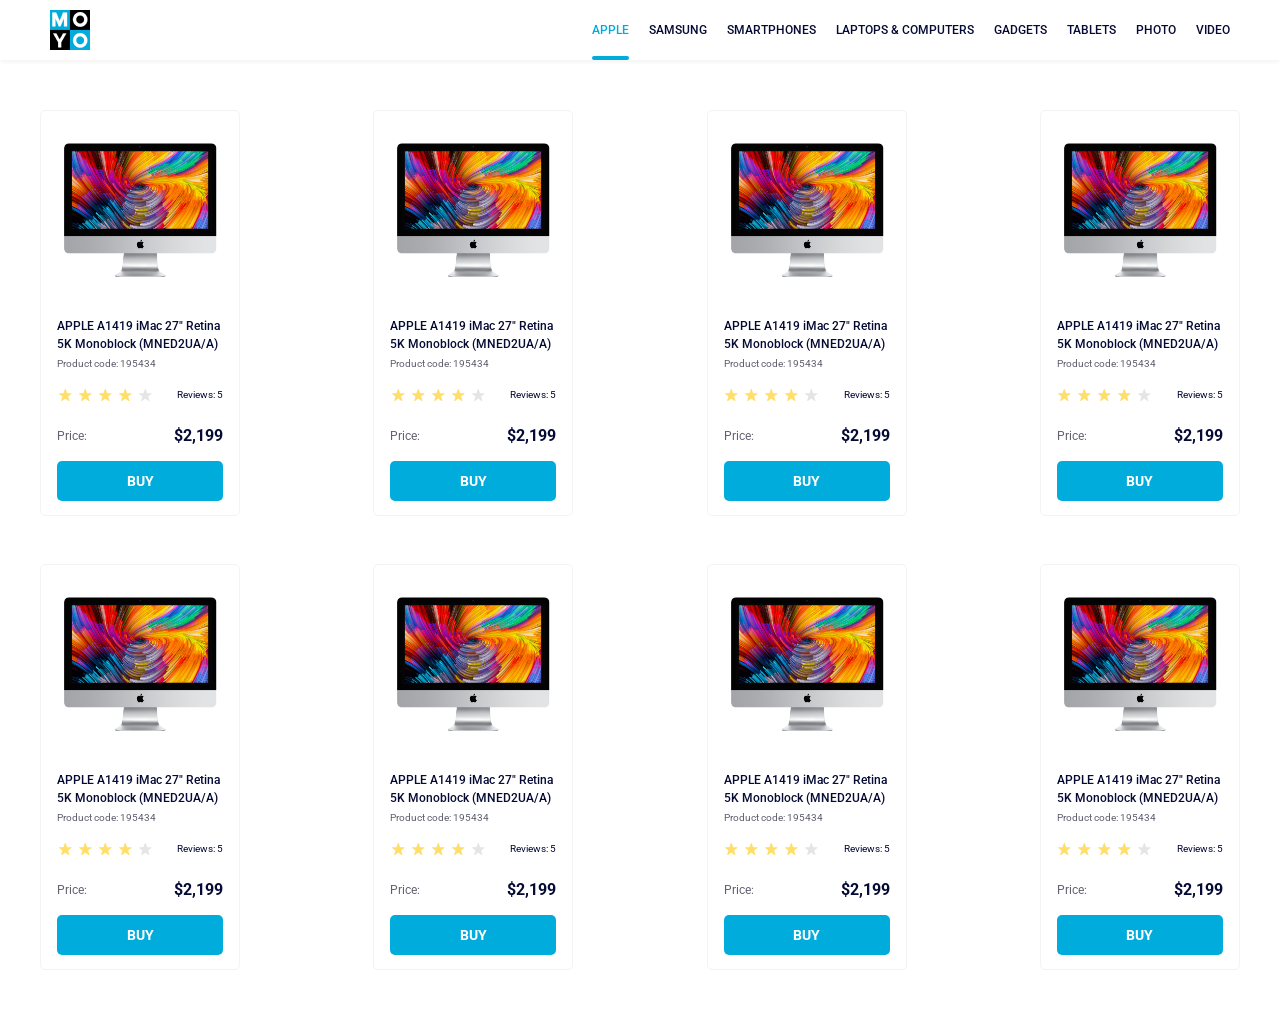
<file: index.html>
<!doctype html><html lang="en"><head><meta charset="utf-8"><meta name="viewport" content="width=device-width, user-scalable=no, initial-scale=1.0, maximum-scale=1.0, minimum-scale=1.0"><meta http-equiv="X-UA-Compatible" content="ie=edge"><title>Moyo header</title><link rel="preconnect" href="https://fonts.googleapis.com"><link rel="preconnect" href="https://fonts.gstatic.com" crossorigin><link href="https://fonts.googleapis.com/css2?family=Roboto:wght@400;500;700&display=swap" rel="stylesheet"><link rel="stylesheet" href="index.4b35ed49.css"></head><body> <header class="header"> <a href="#logo"> <img class="logo" src="logo.eddae0ff.png" alt="Moyo logo"> </a> <nav> <ul class="nav"> <li class="nav__link"> <a class="is-active nav__item" href="#apple-section"> Apple </a> </li> <li class="nav__link"> <a class="nav__item" href="#samsung-section"> Samsung </a> </li> <li class="nav__link"> <a class="nav__item" href="#smartphones-section"> Smartphones </a> </li> <li class="nav__link"> <a class="nav__item" href="#laptops&computers-section" data-qa="nav-hover"> Laptops & Computers </a> </li> <li class="nav__link"> <a class="nav__item" href="#dargets-section"> Gadgets </a> </li> <li class="nav__link"> <a class="nav__item" href="#gadgets-section"> Tablets </a> </li> <li class="nav__link"> <a class="nav__item" href="#photo-section"> Photo </a> </li> <li class="nav__link"> <a class="nav__item" href="#video-section"> Video </a> </li> </ul> </nav> </header> <main class="cards"> <div class="card" data-qa="card"> <img class="card__img" src="imac.202c52ff.jpeg" alt="iMac"> <div class="card__txt"> <h2 class="card__title"> APPLE A1419 iMac 27" Retina <br> 5K Monoblock (MNED2UA/A) </h2> <h2 class="card__txt-code">Product code: 195434</h2> </div> <div class="card__reiting"> <div class="stars stars--N"> <div class="stars__star"></div> <div class="stars__star"></div> <div class="stars__star"></div> <div class="stars__star"></div> <div class="stars__star"></div> </div> <p class="card__bottom-reviews">Reviews: 5</p> </div> <div class="card__bottom-price"> <h2 class="card__txt-price">Price:</h2> <h2 class="card__txt-value">$2,199</h2> </div> <a href="#" class="card__button-txt" data-qa="card-hover"> buy </a> </div> <div class="card"> <img class="card__img" src="imac.202c52ff.jpeg" alt="iMac"> <div class="card__txt"> <h2 class="card__title"> APPLE A1419 iMac 27" Retina <br> 5K Monoblock (MNED2UA/A) </h2> <h2 class="card__txt-code">Product code: 195434</h2> </div> <div class="card__reiting"> <div class="stars stars--N"> <div class="stars__star"></div> <div class="stars__star"></div> <div class="stars__star"></div> <div class="stars__star"></div> <div class="stars__star"></div> </div> <p class="card__bottom-reviews">Reviews: 5</p> </div> <div class="card__bottom-price"> <h2 class="card__txt-price">Price:</h2> <h2 class="card__txt-value">$2,199</h2> </div> <a href="#" class="card__button-txt" data-qa="hover"> buy </a> </div> <div class="card"> <img class="card__img" src="imac.202c52ff.jpeg" alt="iMac"> <div class="card__txt"> <h2 class="card__title"> APPLE A1419 iMac 27" Retina <br> 5K Monoblock (MNED2UA/A) </h2> <h2 class="card__txt-code">Product code: 195434</h2> </div> <div class="card__reiting"> <div class="stars stars--N"> <div class="stars__star"></div> <div class="stars__star"></div> <div class="stars__star"></div> <div class="stars__star"></div> <div class="stars__star"></div> </div> <p class="card__bottom-reviews">Reviews: 5</p> </div> <div class="card__bottom-price"> <h2 class="card__txt-price">Price:</h2> <h2 class="card__txt-value">$2,199</h2> </div> <a href="#" class="card__button-txt" data-qa="hover"> buy </a> </div> <div class="card"> <img class="card__img" src="imac.202c52ff.jpeg" alt="iMac"> <div class="card__txt"> <h2 class="card__title"> APPLE A1419 iMac 27" Retina <br> 5K Monoblock (MNED2UA/A) </h2> <h2 class="card__txt-code">Product code: 195434</h2> </div> <div class="card__reiting"> <div class="stars stars--N"> <div class="stars__star"></div> <div class="stars__star"></div> <div class="stars__star"></div> <div class="stars__star"></div> <div class="stars__star"></div> </div> <p class="card__bottom-reviews">Reviews: 5</p> </div> <div class="card__bottom-price"> <h2 class="card__txt-price">Price:</h2> <h2 class="card__txt-value">$2,199</h2> </div> <a href="#" class="card__button-txt" data-qa="hover"> buy </a> </div> <div class="card"> <img class="card__img" src="imac.202c52ff.jpeg" alt="iMac"> <div class="card__txt"> <h2 class="card__title"> APPLE A1419 iMac 27" Retina <br> 5K Monoblock (MNED2UA/A) </h2> <h2 class="card__txt-code">Product code: 195434</h2> </div> <div class="card__reiting"> <div class="stars stars--N"> <div class="stars__star"></div> <div class="stars__star"></div> <div class="stars__star"></div> <div class="stars__star"></div> <div class="stars__star"></div> </div> <p class="card__bottom-reviews">Reviews: 5</p> </div> <div class="card__bottom-price"> <h2 class="card__txt-price">Price:</h2> <h2 class="card__txt-value">$2,199</h2> </div> <a href="#" class="card__button-txt" data-qa="hover"> buy </a> </div> <div class="card"> <img class="card__img" src="imac.202c52ff.jpeg" alt="iMac"> <div class="card__txt"> <h2 class="card__title"> APPLE A1419 iMac 27" Retina <br> 5K Monoblock (MNED2UA/A) </h2> <h2 class="card__txt-code">Product code: 195434</h2> </div> <div class="card__reiting"> <div class="stars stars--N"> <div class="stars__star"></div> <div class="stars__star"></div> <div class="stars__star"></div> <div class="stars__star"></div> <div class="stars__star"></div> </div> <p class="card__bottom-reviews">Reviews: 5</p> </div> <div class="card__bottom-price"> <h2 class="card__txt-price">Price:</h2> <h2 class="card__txt-value">$2,199</h2> </div> <a href="#" class="card__button-txt" data-qa="hover"> buy </a> </div> <div class="card"> <img class="card__img" src="imac.202c52ff.jpeg" alt="iMac"> <div class="card__txt"> <h2 class="card__title"> APPLE A1419 iMac 27" Retina <br> 5K Monoblock (MNED2UA/A) </h2> <h2 class="card__txt-code">Product code: 195434</h2> </div> <div class="card__reiting"> <div class="stars stars--N"> <div class="stars__star"></div> <div class="stars__star"></div> <div class="stars__star"></div> <div class="stars__star"></div> <div class="stars__star"></div> </div> <p class="card__bottom-reviews">Reviews: 5</p> </div> <div class="card__bottom-price"> <h2 class="card__txt-price">Price:</h2> <h2 class="card__txt-value">$2,199</h2> </div> <a href="#" class="card__button-txt" data-qa="hover"> buy </a> </div> <div class="card"> <img class="card__img" src="imac.202c52ff.jpeg" alt="iMac"> <div class="card__txt"> <h2 class="card__title"> APPLE A1419 iMac 27" Retina <br> 5K Monoblock (MNED2UA/A) </h2> <h2 class="card__txt-code">Product code: 195434</h2> </div> <div class="card__reiting"> <div class="stars stars--N"> <div class="stars__star"></div> <div class="stars__star"></div> <div class="stars__star"></div> <div class="stars__star"></div> <div class="stars__star"></div> </div> <p class="card__bottom-reviews">Reviews: 5</p> </div> <div class="card__bottom-price"> <h2 class="card__txt-price">Price:</h2> <h2 class="card__txt-value">$2,199</h2> </div> <a href="#" class="card__button-txt" data-qa="hover"> buy </a> </div> </main> </body></html>
</file>
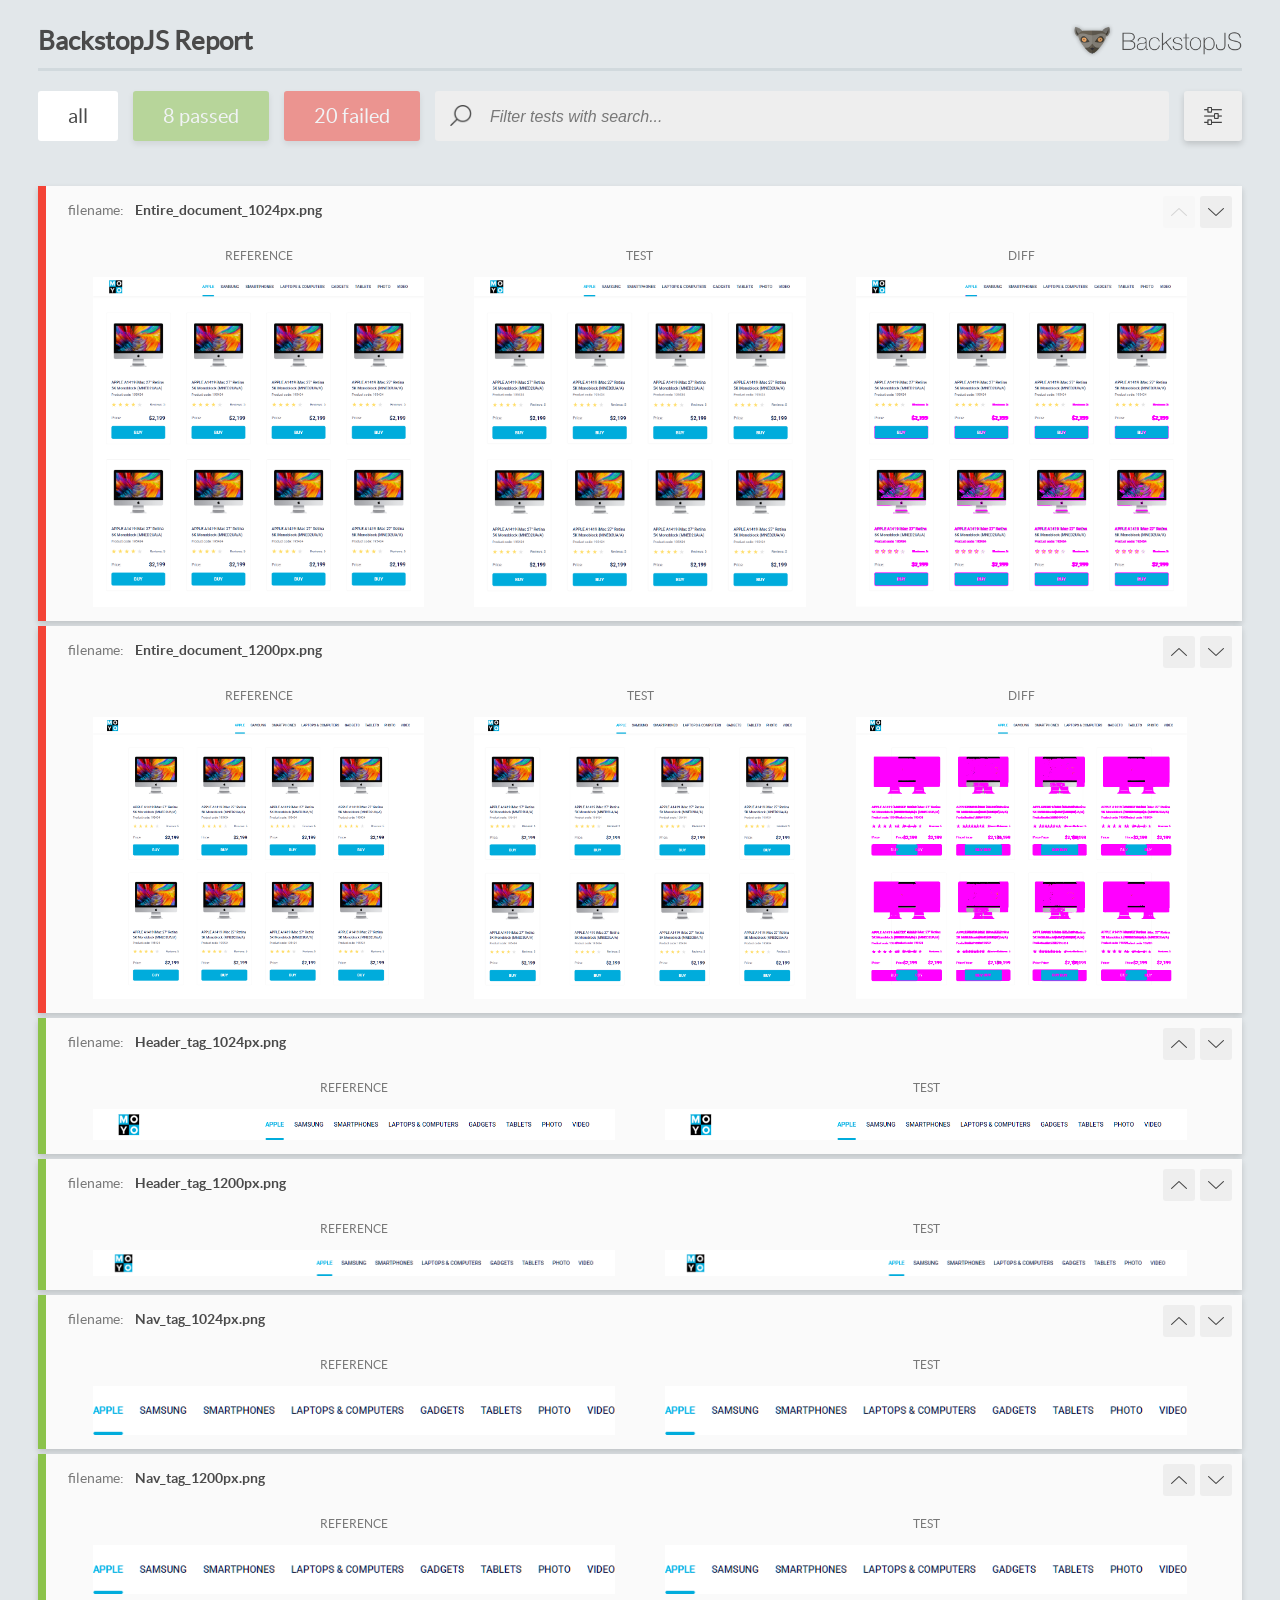
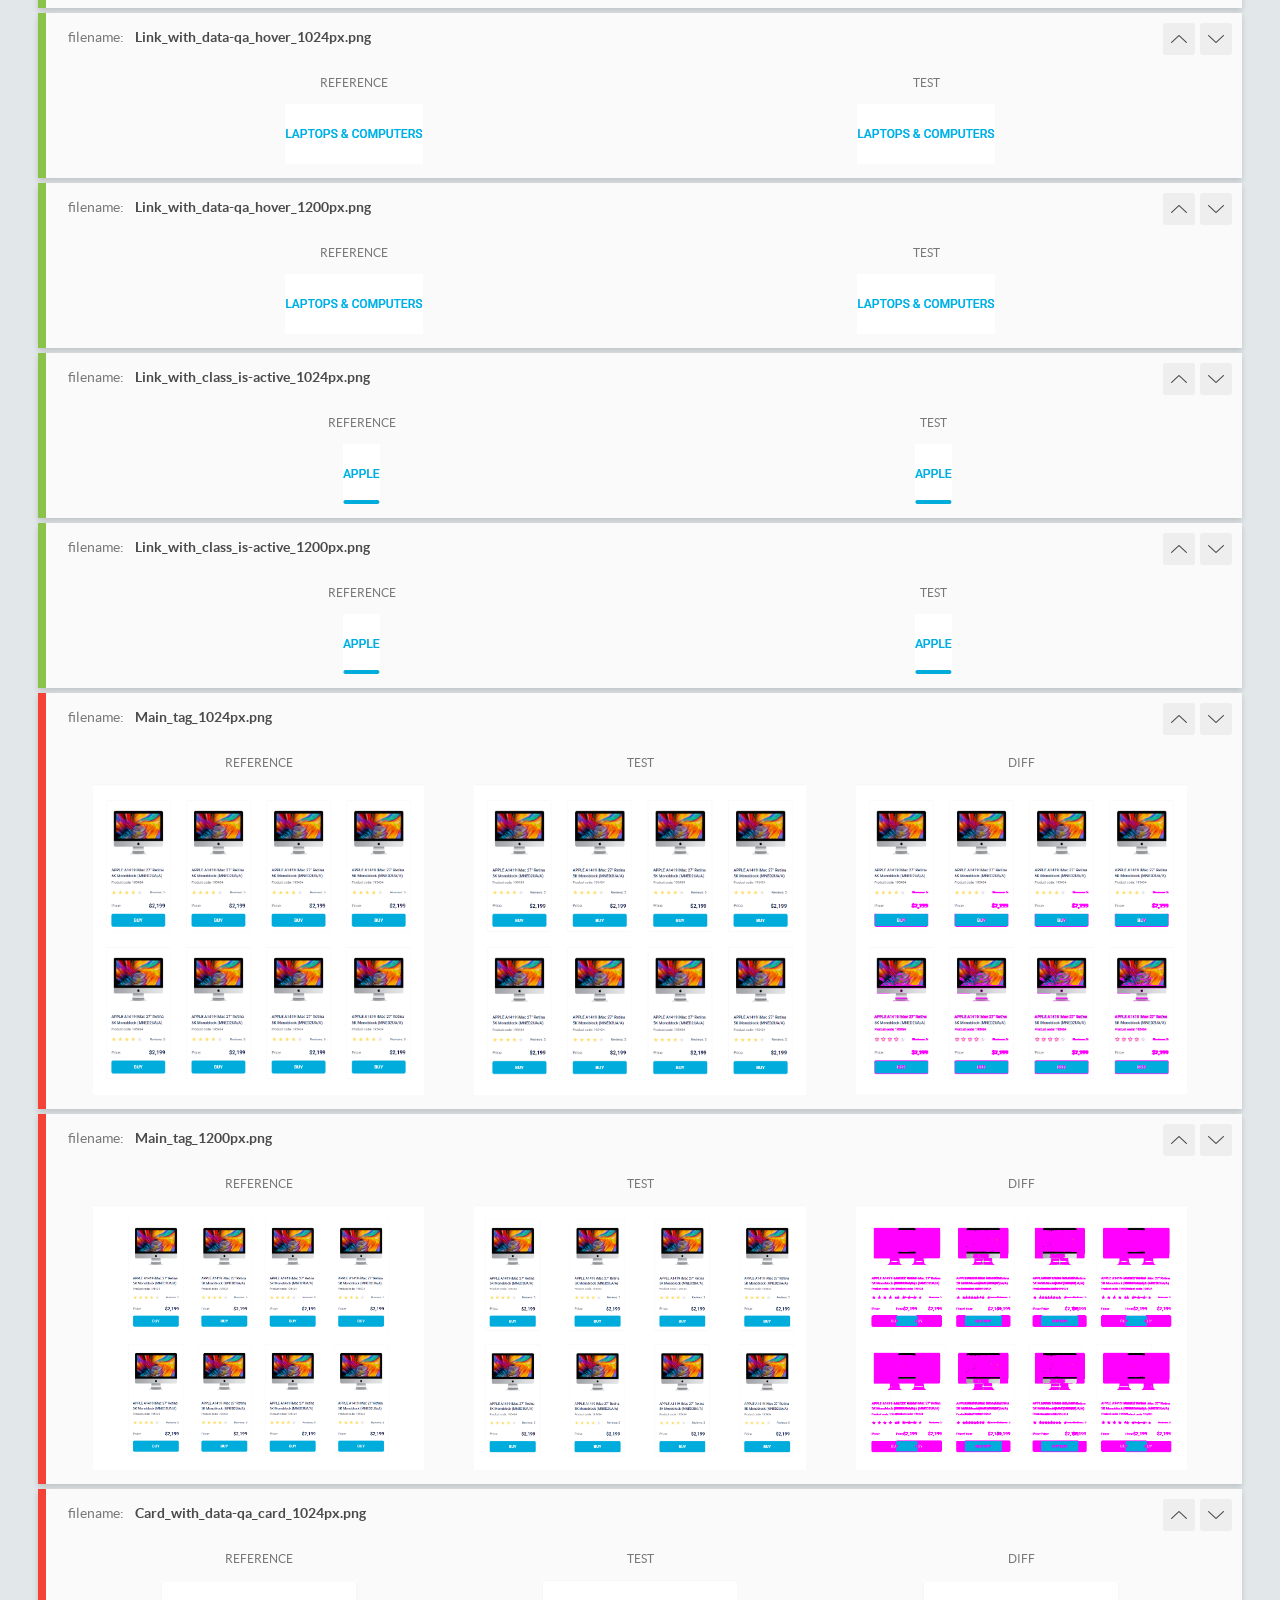
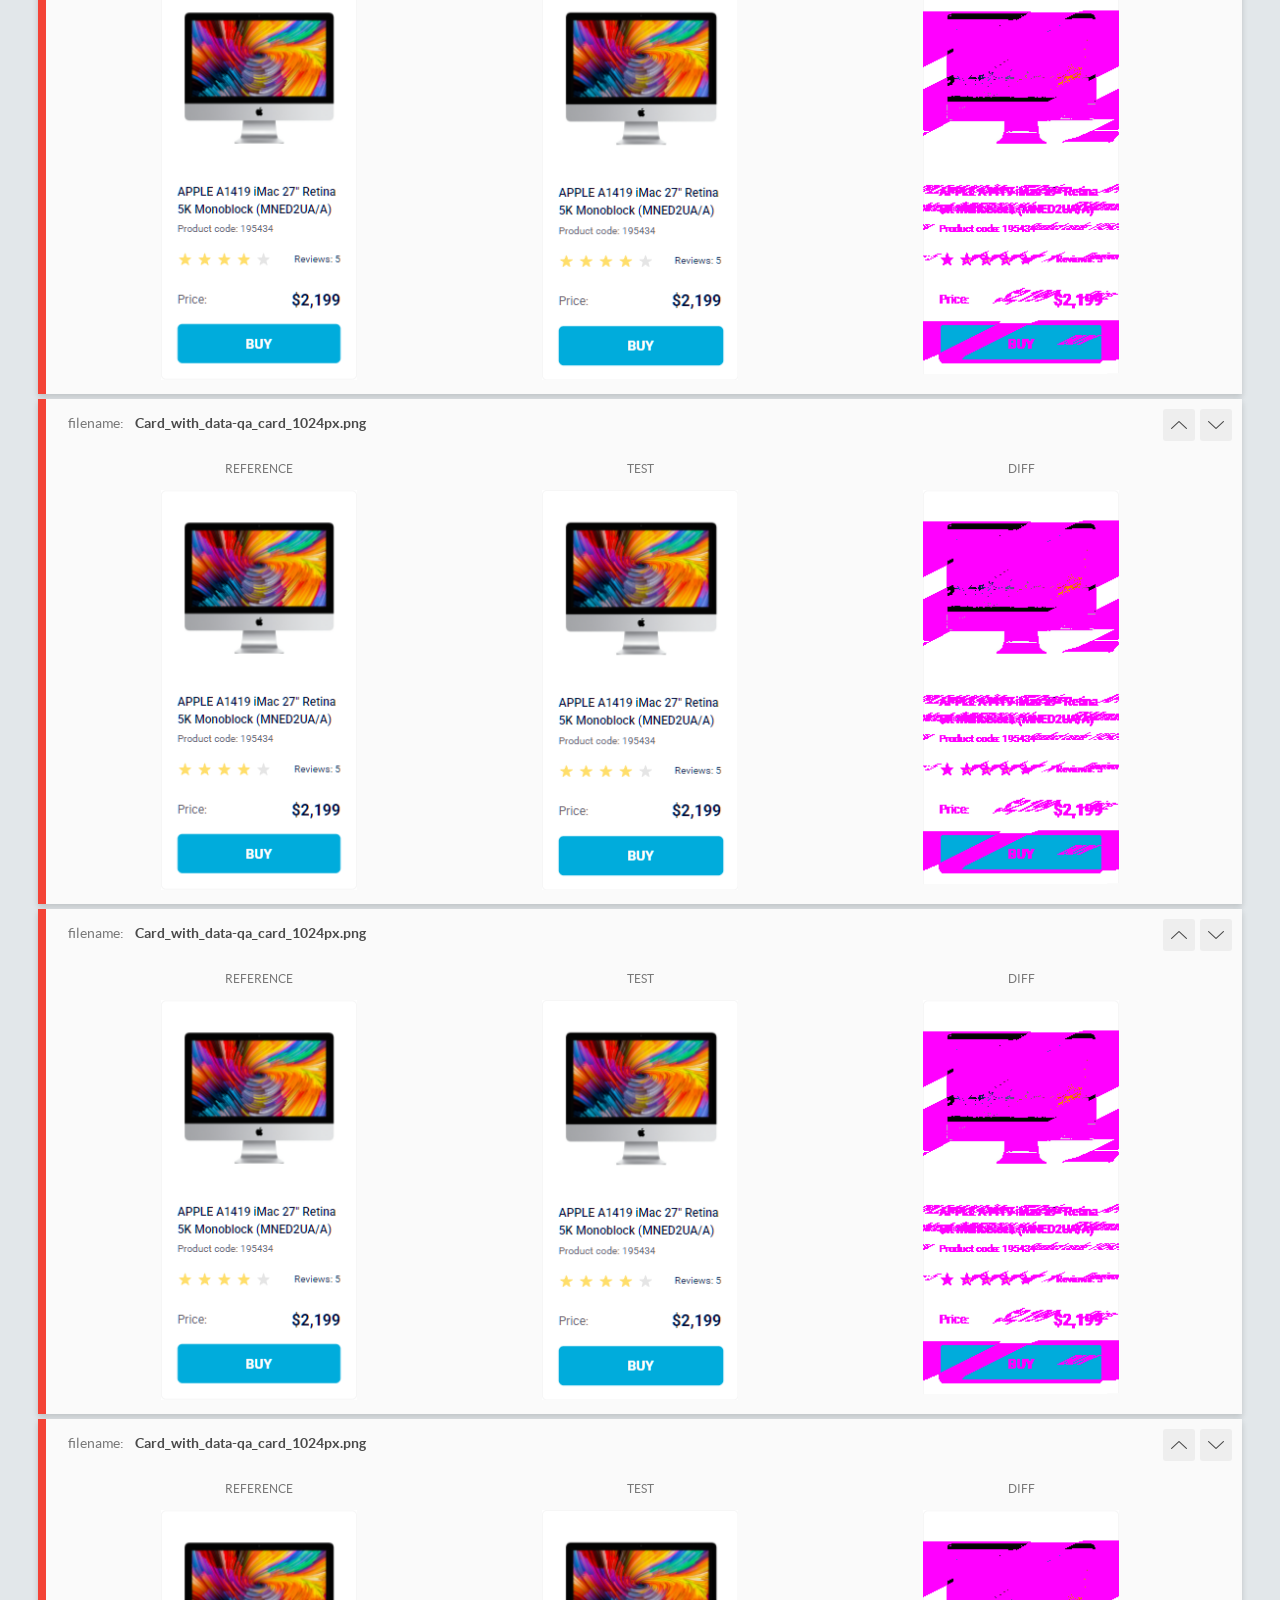
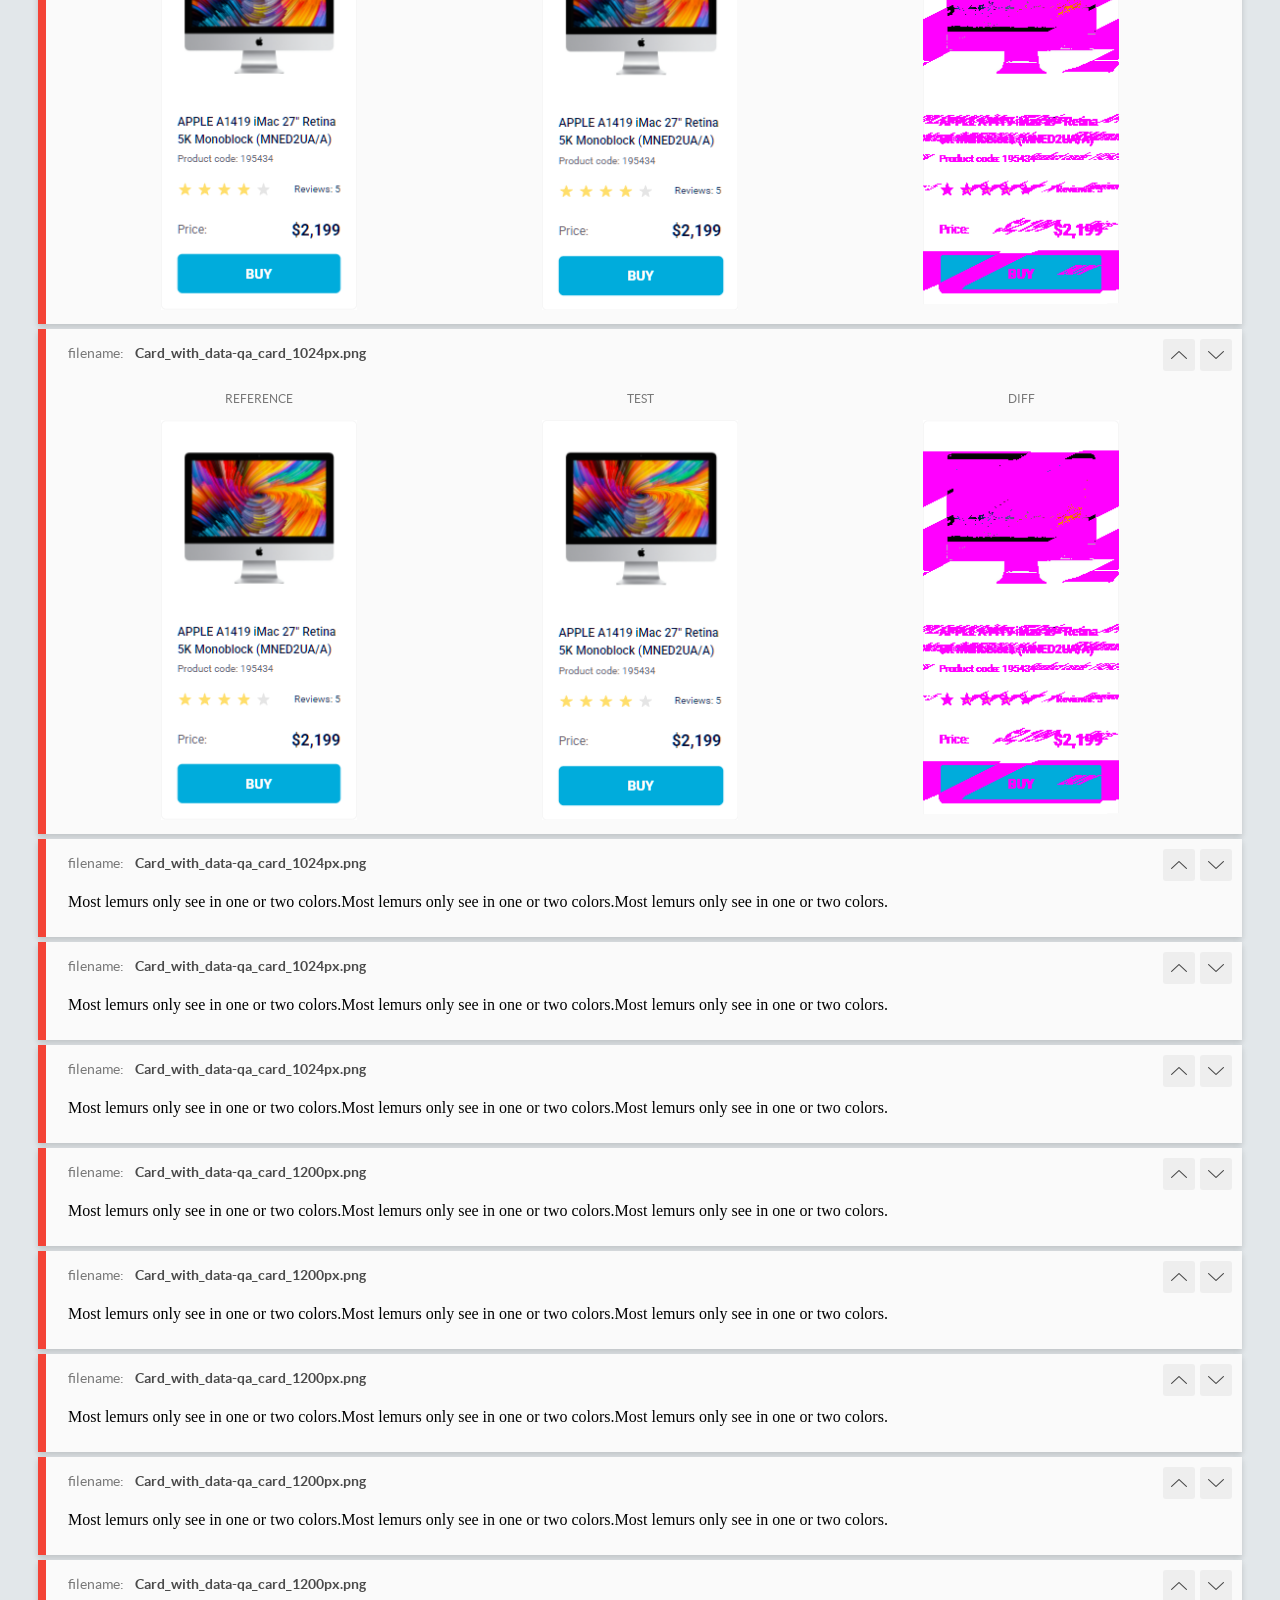
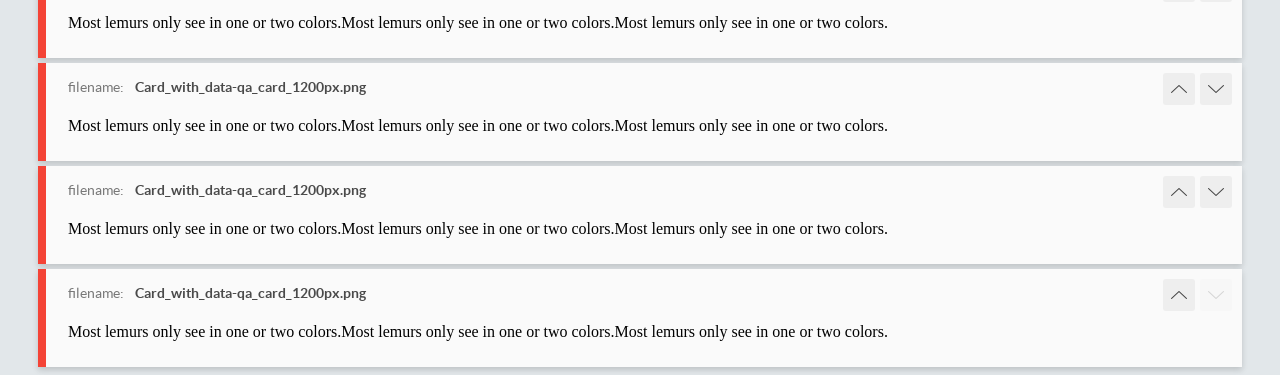
<file: report/html_report/index.html>
<!DOCTYPE html>
<html>
  <head>
    <meta charset="utf-8">
    <!-- Disable Cache -->
    <meta http-equiv="Cache-Control" content="no-cache, no-store, must-revalidate">
    <meta http-equiv="Pragma" content="no-cache">
    <meta http-equiv="Expires" content="0">

    <title>BackstopJS Report</title>

    <style>
      @font-face {
          font-family: 'latoregular';
          src: url('./assets/fonts/lato-regular-webfont.woff2') format('woff2'),
              url('./assets/fonts/lato-regular-webfont.woff') format('woff');
          font-weight: 400;
          font-style: normal;
      }
      @font-face {
          font-family: 'latobold';
          src: url('./assets/fonts/lato-bold-webfont.woff2') format('woff2'),
              url('./assets/fonts/lato-bold-webfont.woff') format('woff');
          font-weight: 700;
          font-style: normal;
      }

      .ReactModal__Body--open {
          overflow: hidden;
      }
      .ReactModal__Body--open .header {
        display: none;
      }

    </style>
  </head>
  <body style="background-color: #E2E7EA">
    <div id="root">

    </div>
    <script>
      function report (report) { // eslint-disable-line no-unused-vars
        window.tests = report;
      }
    </script>
    <script src="config.js"></script>
    <script src="index_bundle.js"></script>
  </body>
</html>
</file>
<file: index.4b35ed49.css>
.card{opacity:1;border:1px solid #f3f3f3;border-radius:5px;transition-duration:.3s}.card__img{width:160px;height:134px;margin:32px 19px 36px}.card__title{letter-spacing:0%;color:#060b35;margin-bottom:4px;margin-left:16px;font-size:12px;font-weight:500;line-height:18px}.card__txt-code{letter-spacing:0%;color:#616070;margin-left:16px;font-size:10px;font-weight:400;line-height:14px}.card__reiting{justify-content:space-between;align-items:center;margin:16px 16px 24px;display:flex}.card__bottom-star-img{object-fit:none;width:16px;height:16px}.card__bottom-stars{gap:4px;display:flex}.card__bottom-reviews{letter-spacing:0%;vertical-align:bottom;color:#060b35;align-items:flex-end;font-size:10px;font-weight:400;line-height:14px;display:flex}.card__txt-price{letter-spacing:0%;vertical-align:bottom;color:#616070;font-size:12px;font-weight:400;line-height:18px}.card__txt-value{letter-spacing:0%;text-align:right;vertical-align:bottom;color:#060b35;font-size:16px;font-weight:700;line-height:18px}.card__bottom-price{justify-content:space-between;align-items:center;margin:24px 16px 16px;display:flex}.card__button-txt{opacity:1;cursor:pointer;letter-spacing:0%;text-align:center;text-transform:uppercase;color:#fff;background-color:#00acdc;border-radius:5px;justify-content:center;align-items:center;width:166px;height:40px;margin:16px;font-size:14px;font-weight:700;line-height:16px;text-decoration:none;transition-duration:.3s;display:flex}.card__button-txt:hover{color:#00acdc;background-color:#fff;border:1px solid #00acdc}.card:hover{transform-origin:50%;transform:scale(1.2)}.card:hover .card__title{color:#34568b}.cards{grid-template-rows:repeat(2,406px);grid-template-columns:repeat(4,200px);justify-content:space-between;gap:48px 46px;padding:50px 40px;display:grid;position:relative}@media (width>=488px){.cards{grid-template-columns:repeat(2,200px)}}@media (width>=768px){.cards{grid-template-columns:repeat(3,200px)}}@media (width>=1024px){.cards{grid-template-columns:repeat(4,200px)}}.stars{background-size:contain;justify-content:space-between;display:flex}.stars__star{background-image:url(star.822d561e.svg);background-position:50%;background-repeat:no-repeat;width:16px;height:16px}.stars__star:not(:first-child){margin-left:4px}.stars--N .stars__star:nth-child(-n+4){background-image:url(star-active.edda4c43.svg)}.header{letter-spacing:0%;text-transform:uppercase;justify-content:space-between;align-items:center;padding:0 50px;font-size:12px;font-weight:500;line-height:100%;display:flex;box-shadow:0 2px 4px #0000000d}.nav{margin:0;padding:0;list-style:none;display:flex}.nav__link{font-size:12px;position:relative}.nav__item{color:#060b35;text-transform:uppercase;justify-content:center;align-items:center;height:60px;line-height:60px;text-decoration:none;transition:color .3s;display:flex;position:relative}.nav__item.is-active:after{content:"";background-color:#00acdc;border-radius:12px;width:100%;height:4px;display:block;position:absolute;bottom:0;left:0}.nav__item:first-child{margin-left:0}.nav__item:last-child{margin-right:0}.nav__item:hover{color:#00acdc}.nav__link:not(:last-child){margin-right:20px}.nav__item.is-active{color:#00acdc;position:relative}.logo{display:block}html{font-optical-sizing:auto;font-variation-settings:"wdth" 100;font-family:Roboto,sans-serif;font-style:normal}*{box-sizing:border-box;margin:0;padding:0}
/*# sourceMappingURL=index.4b35ed49.css.map */
</file>
